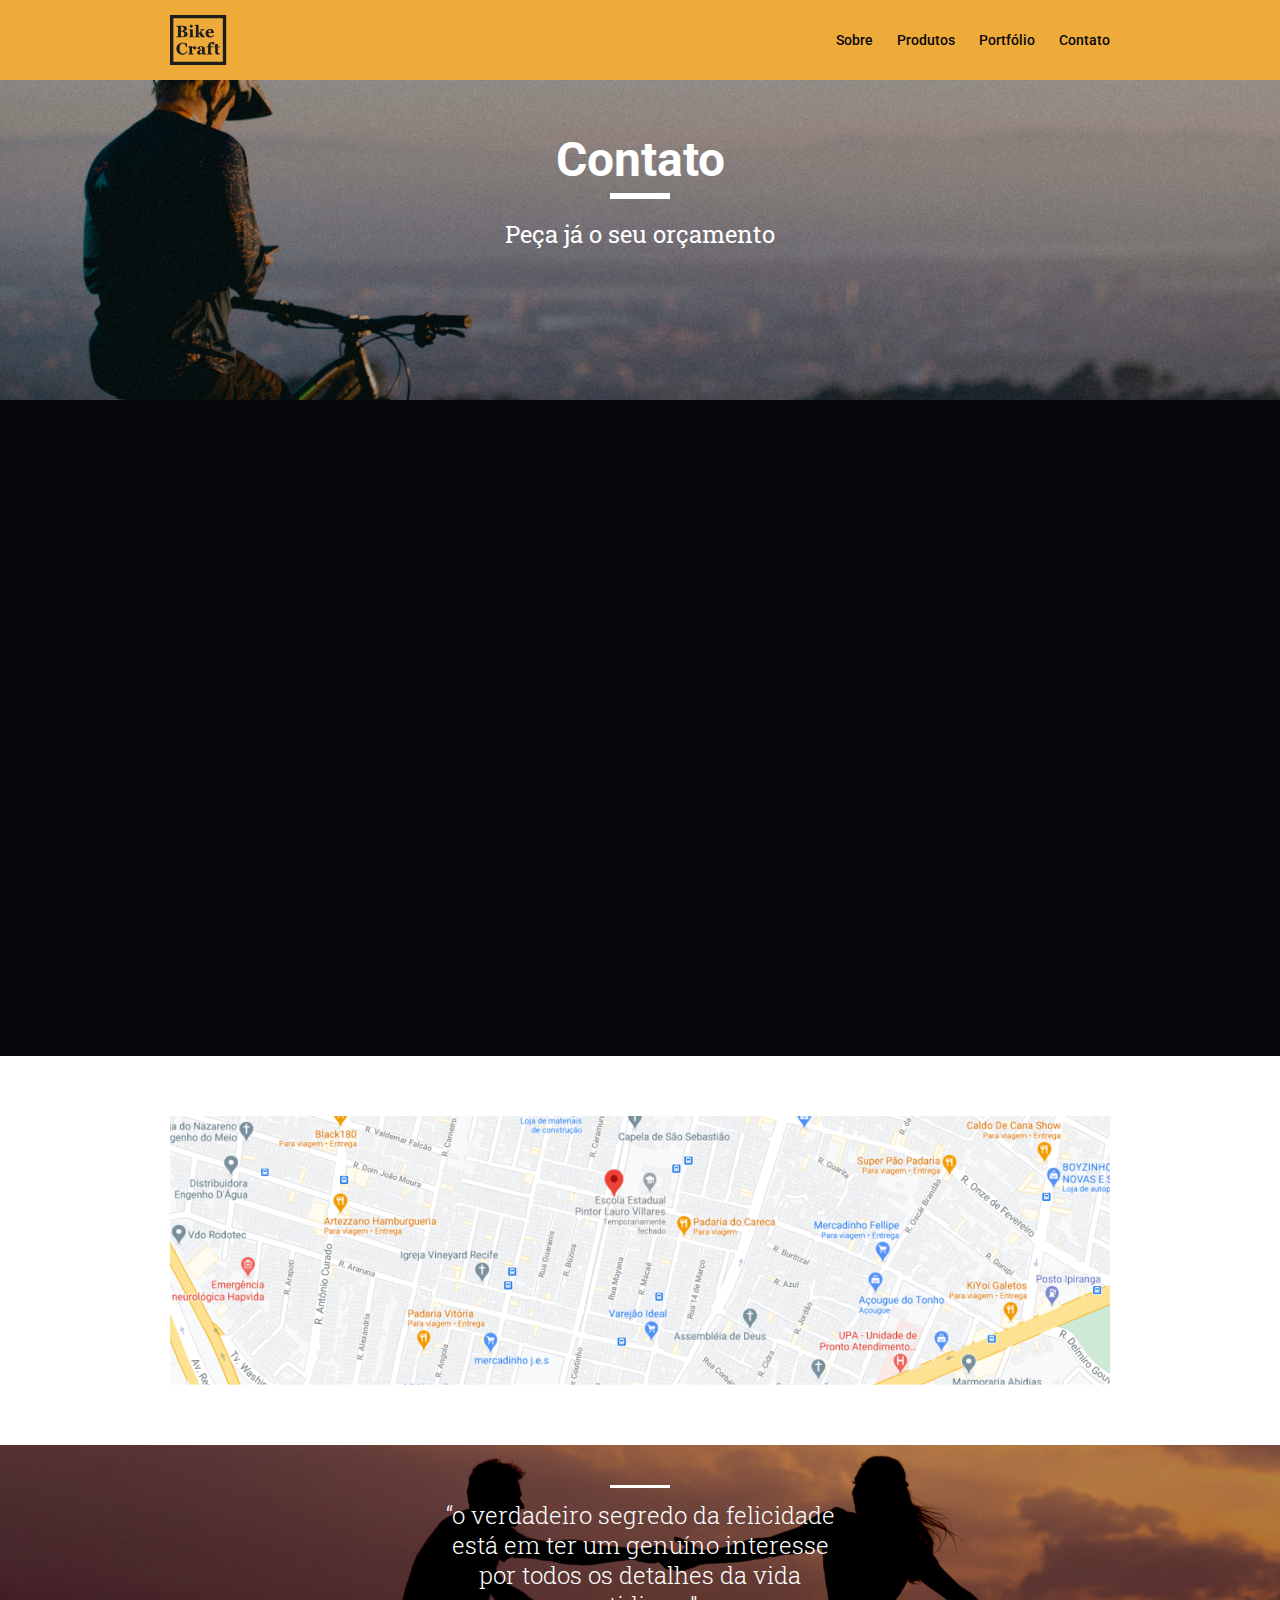
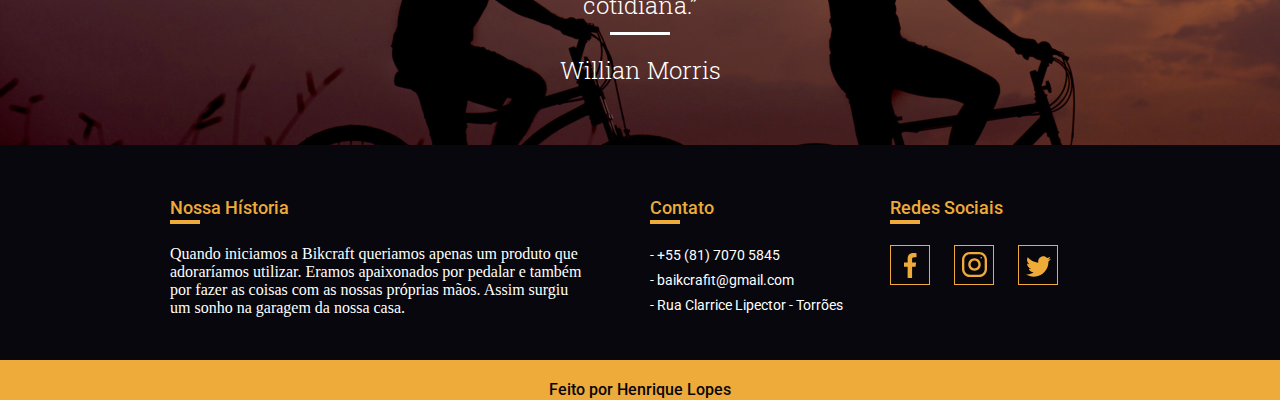
<file: contato.html>
<!DOCTYPE html>
<html lang="en">
<head>
    <meta charset="UTF-8">
    <meta name="viewport" content="width=device-width, initial-scale=1.0">

    <link rel="stylesheet" href="styles/components.css">
    <link rel="stylesheet" href="styles/contatoStyle.css">
    <link rel="stylesheet" href="styles/responsivo.css">

    <link href="https://fonts.googleapis.com/css2?family=Roboto+Slab:wght@300;400;500;700&display=swap" rel="stylesheet">
    <link href="https://fonts.googleapis.com/css2?family=Roboto:wght@400;500&display=swap" rel="stylesheet">
    <title>Document</title>
</head>
<body>
    
    <header class="header">
        <div class="container">
            <a href="home.html" class="grid-4">
                <img src="/img/logo-1.svg" alt="BikeCraft">
            </a>
            <nav class="grid-12">
                <ul>
                    <li><a href="sobre.html"> Sobre </a></li>
                    <li><a href="produto.html"> Produtos</a></li>
                    <li><a href="portfolio.html"> Portfólio </a></li>
                    <li><a href="contato.html"> Contato </a></li>
                </ul>
            </nav class="grid-12">
        </div>
    </header>

    <section class="intro-interna">
        <div class="container">
            <h1 class="title fadeInDown" data-anime="500">Contato</h1>
            <div class="quote fadeInUp" data-anime="600">
                <p class="quote-text-interno">Peça já o seu orçamento</p>
            </div> 
        </div>
    </section>

    <section class="orcamento">
        <div class="container fadeInDown" data-anime="1000">
            <h2 class="sub-title">Orçamento</h2>

            <form action="" class="orcamento-form grid-10">
                <label for="">Nome</label>
                <input type="text" placeholder="Nome Completo">

                <label for="">Email</label>
                <input type="email" name="" id="" placeholder="Seu E-mail">

                <label for="">Telefone</label>
                <input type="number" name="" id="" placeholder="Numero para contato">
                <label>Especificações</label>
                <textarea name="" id="" cols="30" rows="10" placeholder="Digite uma mensagem"></textarea>

                <button type="submit" class="btn btn-form"> Enviar </button>
            </form>

            <div class="orcamento-dados grid-6">
                <h3>Dados</h3>
                <span>Fone: (81) 93215 - 2458</span>
                <span>Email: baikcrafitorcamento@gmail.com</span>
                <h3>Endereço</h3>
                <span>Rua Clarice Lispector - Torrões Nº 15</span>
                <span>Recife - PE - Brasil</span>

                <div class="contato-social">
                    <h3>Redes Sociais</h3>
                    <ul>
                        <li class="contato-media"><a href=""><img src="/img/face.svg" alt=""></a></li>
                        <li class="contato-media"><a href=""><img src="/img/insta.svg" alt=""></a></li>
                        <li class="contato-media"><a href=""><img src="/img/twitter.svg" alt=""></a></li>
                    </ul>
                </div>
            </div>
        </div>
        
    </section>
    <section class="map">
        <div class="container">
            <div class="map-img grid-16">
                <img src="img/map.png" alt="">
            </div>
        </div>
    </section>

    
    <!--Brock Quote-->
    <section class="block">
        <div class="container">
            <div class="quote">
                <p class="quote-text">“o verdadeiro segredo da felicidade está em ter um genuíno interesse por todos os detalhes da vida cotidiana.”</p>
                <p class="cite">Willian Morris</p>
            </div>
        </div>
    </section>
    <!--Brock Quote END-->
    <!--Footer -->
    <footer>
        <div class="footer">
            <div class="container">
                <div class="footer-histoy grid-8">
                    <h3>Nossa Hístoria</h3>
                    <p>Quando iniciamos a Bikcraft queriamos apenas um produto que adoraríamos utilizar. Eramos apaixonados por pedalar e também por fazer as coisas com as nossas próprias mãos. Assim surgiu um sonho na garagem da nossa casa.</p>

                </div>

                <div class="footer-contact grid-4">
                    <h3>Contato</h3>
                    <ul>
                        <li>- +55 (81) 7070 5845</li>
                        <li>- baikcrafit@gmail.com</li>
                        <li>- Rua Clarrice Lipector - Torrões</li>
                    </ul>
                </div>

                <div class="footer-social grid-4">
                    <h3>Redes Sociais</h3>
                    <ul>
                        <li><a href=""><img src="/img/face.svg" alt=""></a></li>
                        <li><a href=""><img src="/img/insta.svg" alt=""></a></li>
                        <li><a href=""><img src="/img/twitter.svg" alt=""></a></li>
                    </ul>
                </div>
            </div>
        </div>

        <div class="copy">
            <div class="container">
                <p class="grid-16">Feito por Henrique Lopes</p>
            </div>
        </div>
    </footer>
    <!--Footer END-->

    <script src="js/simple-slide.js"></script>
    <script src="js/main.js"></script>
</body>
</html>
</file>
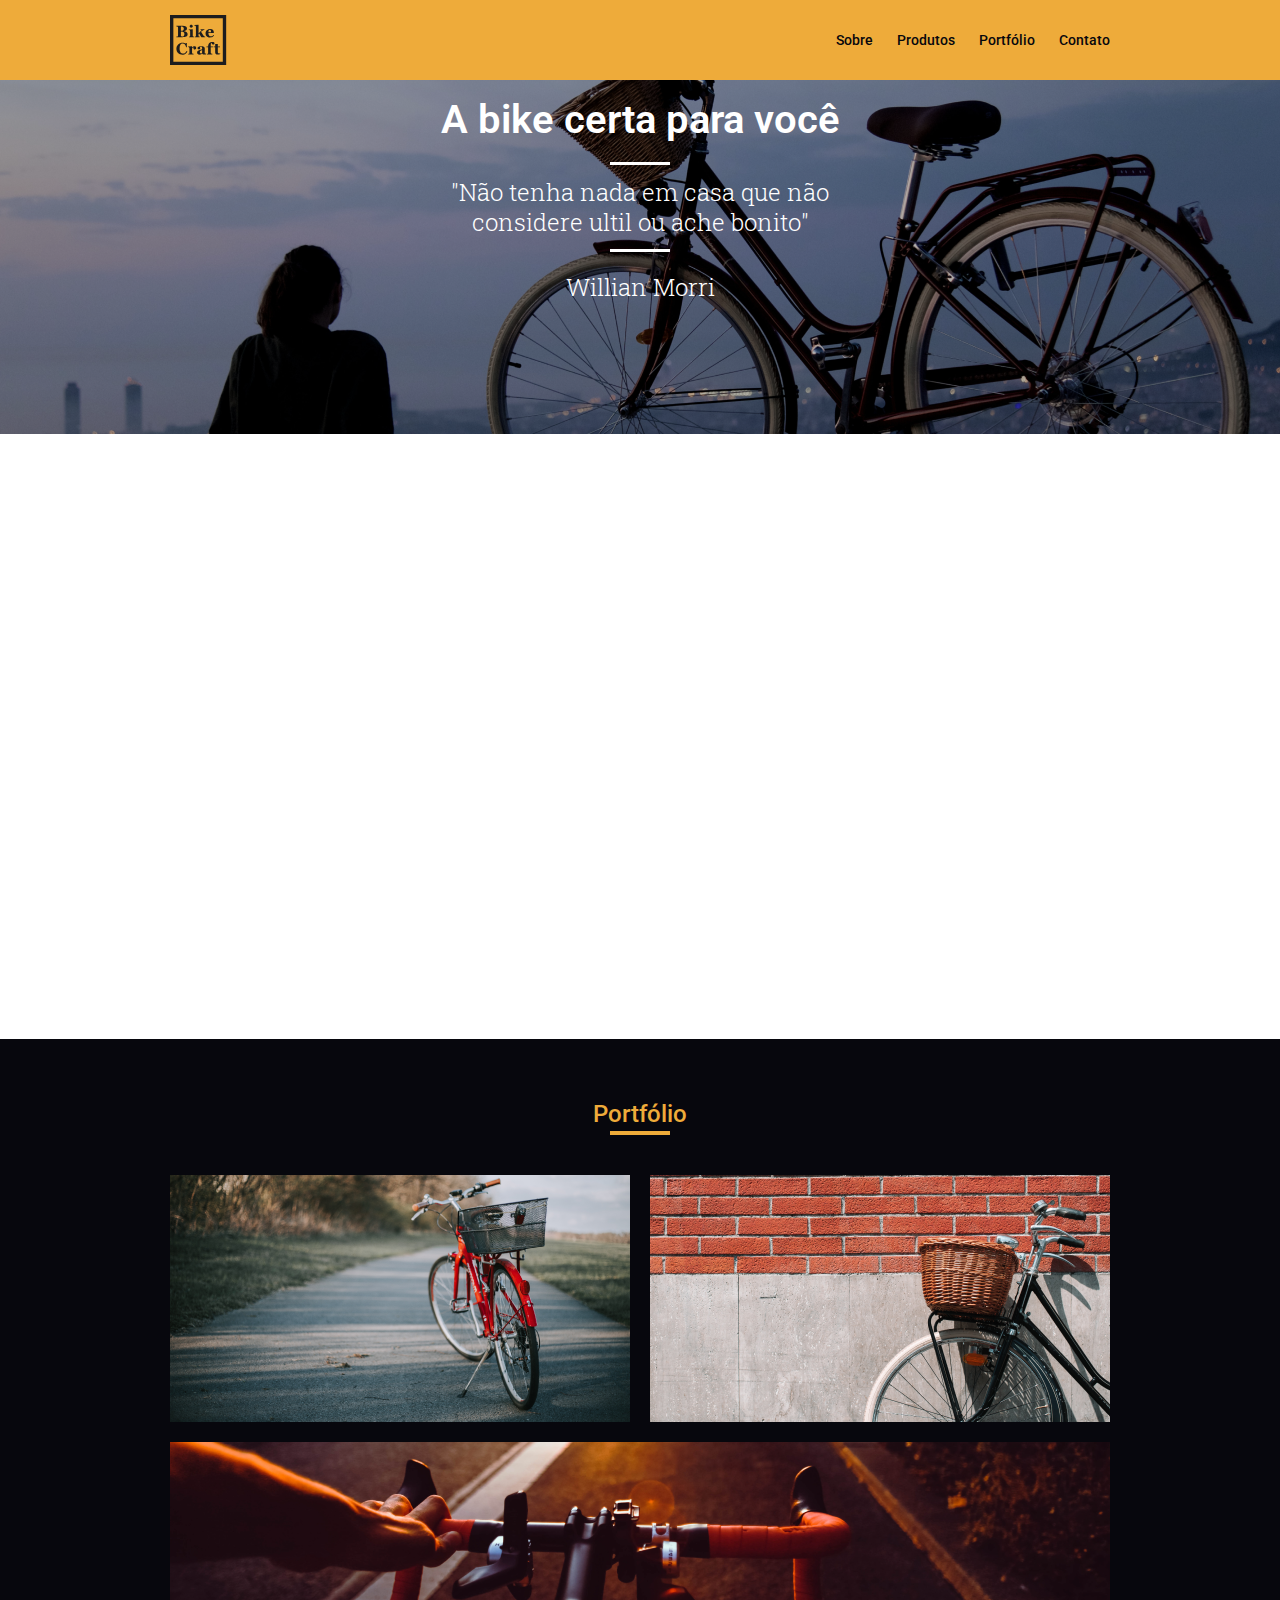
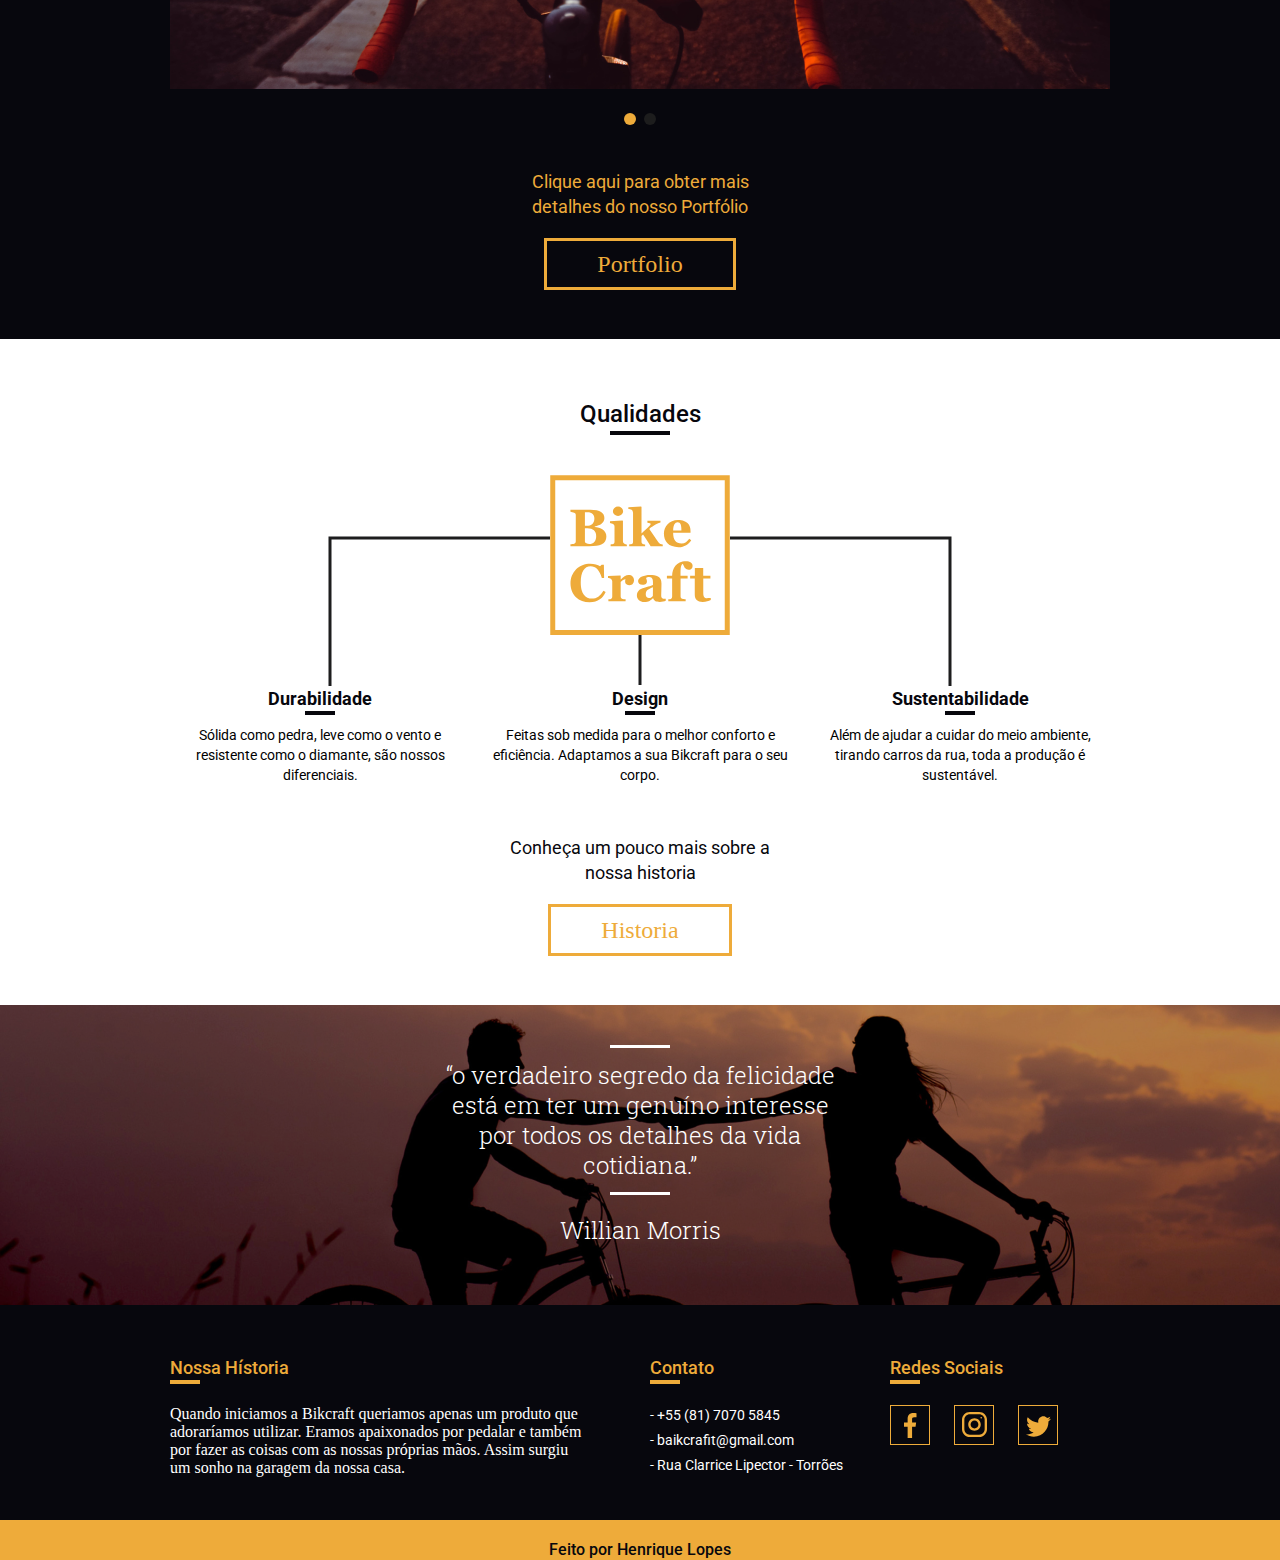
<file: home.html>
<!DOCTYPE html>
<html lang="en">
<head>
    <meta charset="UTF-8">
    <meta name="viewport" content="width=device-width, initial-scale=1.0">
    <title>Document</title>
    <link rel="stylesheet" href="styles/components.css">
    <link rel="stylesheet" href="styles/homeStyle.css">
    <link rel="stylesheet" href="styles/responsivo.css">

    <link href="https://fonts.googleapis.com/css2?family=Roboto+Slab:wght@300&display=swap" rel="stylesheet">
    <link href="https://fonts.googleapis.com/css2?family=Roboto:wght@400;500&display=swap" rel="stylesheet">
</head>
<body>

    <header class="header">
        <div class="container">
            <a href="home.html" class="grid-4">
                <img src="/img/logo-1.svg" alt="BikeCraft">
            </a>
            <nav class="grid-12">
                <ul>
                    <li><a href="sobre.html"> Sobre </a></li>
                    <li><a href="produto.html"> Produtos</a></li>
                    <li><a href="portfolio.html"> Portfólio </a></li>
                    <li><a href="contato.html"> Contato </a></li>
                </ul>
            </nav class="grid-12">
        </div>
    </header>

    <div class="intro">
        <div class="container">
            <h1 class="title-intro fadeInDown" data-anime="500">A bike certa para você</h1>
            <div class="quote">
                <p class="quote-text fadeInUp" data-anime="600">"Não tenha nada em casa que não considere ultil ou ache bonito"</p>
                <p class="cite fadeInUp" data-anime="600">Willian Morri</p>
                <a href="contato.html" data-anime="900" class="btn"> Orçamento </a>
            </div>
        </div>
    </div>

    <!--Produtos -->
    <section class="products container fadeInDown" data-anime="1000">
        <h2 class="sub-title">Produtos</h2>
        <ul class="product-list">
            <li class="grid-1-3">
                <div class="products-icon">
                    <img src="img/bike-01.svg" alt="">
                </div>
                <h3>Passeio</h3>
                <p>Muito melhor do que passear pela orla a vidros fechados. </p>
            </li>
            <li class="grid-1-3">
                <div class="products-icon">
                    <img src="img/bike-02.svg" alt="">
                </div>
                <h3>Esportes</h3>
                <p>Mais rápida do que Forrest Gump, ninguém vai pegar você. </p>
            </li>
            <li class="grid-1-3">
                <div class="products-icon">
                    <img src="img/bike-03.svg" alt="">
                </div>
                <h3>Retrô</h3>
                <p>O passado volta para lembrarmos o que devemos fazer no futuro.</p>
            </li>
        </ul>

        <div class="call-to-action">
            <p>
                Clique aqui para obter mais detalhes dos produtos 
            </p>
            <a href="produto.html" class="btn"> Produtos</a>
        </div>
    </section>
    <!--Produtos END -->



    <!--Portfólio -->
    <section class="portfolio">
        <div class="container">
            <h2 class="sub-title">Portfólio</h2>
            <div class="container" data-slide="portfolio">
                <ul>
                    <li class="grid-8">
                        <img src="img/portfolio-home-01.png" alt="">
                    </li>
                    <li class="grid-8">
                        <img src="img/portfolio-home-02.png" alt="">
                    </li>
                    <li class="grid-16">
                        <img src="img/portfolio-home-03.png" alt="">
                    </li>
                </ul>
                <ul>
                    <li class="grid-8">
                        <img src="img/portfolio-home-02.png" alt="">
                    </li>
                    <li class="grid-8">
                        <img src="img/portfolio-home-01.png" alt="">
                    </li>
                    <li class="grid-16">
                        <img src="img/portfolio-home-03.png" alt="">
                    </li>
                </ul>
            </div>
        </div>
        <div class="call-to-action">
            <p>
                Clique aqui para obter mais detalhes do nosso Portfólio
            </p>
            <a href="portfolio.html" class="btn primary"> Portfolio</a>
        </div>
    </section>
    <!-- Portfólio END-->
    <!-- Qualidades -->
    <section class="quality container">
        <h2 class="sub-title">Qualidades</h2>
        <img src="/img/logo-02.svg" alt="">
        <ul class="quality-list">
            <li class="grid-1-3">
                <h3>Durabilidade</h3>
                <p>Sólida como pedra, leve como o vento e resistente como o diamante, são nossos diferenciais.</p>
            </li>
            <li class="grid-1-3">
                <h3>Design</h3>
                <p>Feitas sob medida para o melhor conforto e eficiência. Adaptamos a sua Bikcraft para o seu corpo.</p>
            </li>
            <li class="grid-1-3">
                <h3>Sustentabilidade</h3>
                <p>Além de ajudar a cuidar do meio ambiente, tirando carros da rua, toda a produção é sustentável.</p>
            </li>
        </ul>

        <div class="call-to-action">
            <p>
                Conheça um pouco mais sobre a nossa historia
            </p>
            <a href="sobre.html" class="btn secondary"> Historia</a>
        </div>
    </section>
    <!--Qualidades END -->
    <!--Brock Quote-->
    <section class="block">
        <div class="container">
            <div class="quote">
                <p class="quote-text">“o verdadeiro segredo da felicidade está em ter um genuíno interesse por todos os detalhes da vida cotidiana.”</p>
                <p class="cite">Willian Morris</p>
            </div>
        </div>
    </section>
    <!--Brock Quote END-->
    <!--Footer -->
    <footer>
        <div class="footer">
            <div class="container">
                <div class="footer-histoy grid-8">
                    <h3>Nossa Hístoria</h3>
                    <p>Quando iniciamos a Bikcraft queriamos apenas um produto que adoraríamos utilizar. Eramos apaixonados por pedalar e também por fazer as coisas com as nossas próprias mãos. Assim surgiu um sonho na garagem da nossa casa.</p>

                </div>

                <div class="footer-contact grid-4">
                    <h3>Contato</h3>
                    <ul>
                        <li>- +55 (81) 7070 5845</li>
                        <li>- baikcrafit@gmail.com</li>
                        <li>- Rua Clarrice Lipector - Torrões</li>
                    </ul>
                </div>

                <div class="footer-social grid-4">
                    <h3>Redes Sociais</h3>
                    <ul>
                        <li><a href=""><img src="/img/face.svg" alt=""></a></li>
                        <li><a href=""><img src="/img/insta.svg" alt=""></a></li>
                        <li><a href=""><img src="/img/twitter.svg" alt=""></a></li>
                    </ul>
                </div>
            </div>
        </div>

        <div class="copy">
            <div class="container">
                <p class="grid-16">Feito por Henrique Lopes</p>
            </div>
        </div>
    </footer>
    <!--Footer END-->
    <script src="js/simple-slide.js"></script>
    <script src="js/main.js"></script>
</body>
</html>
</file>
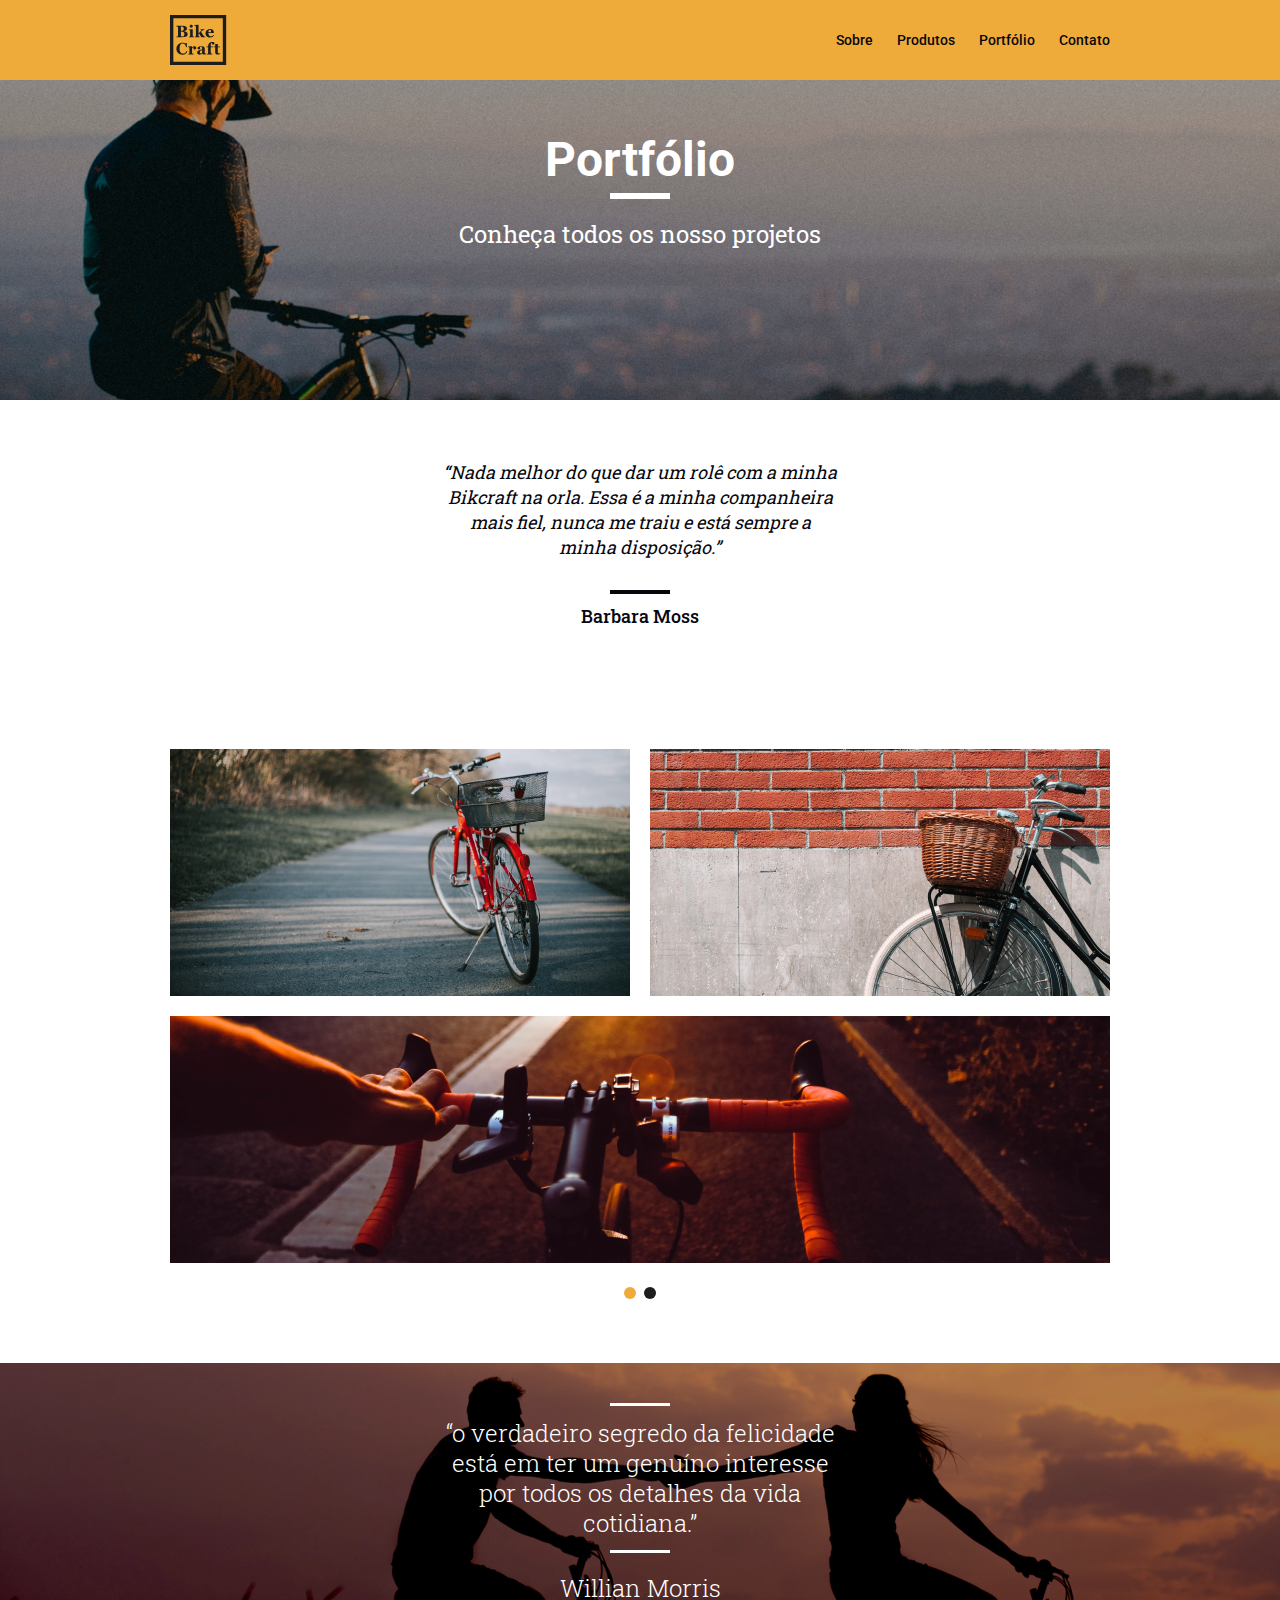
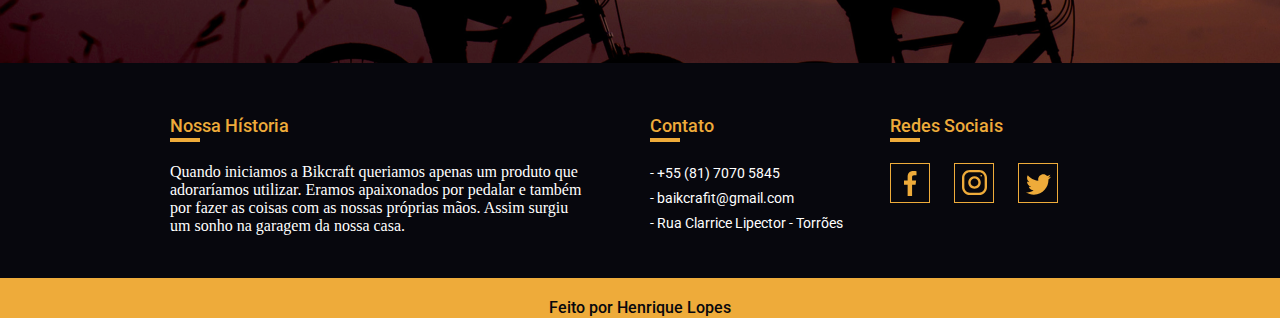
<file: portfolio.html>
<!DOCTYPE html>
<html lang="en">
<head>
    <meta charset="UTF-8">
    <meta name="viewport" content="width=device-width, initial-scale=1.0">

    <link rel="stylesheet" href="styles/components.css">
    <link rel="stylesheet" href="styles/portfolioStyle.css">
    <link rel="stylesheet" href="styles/responsivo.css">

    <link href="https://fonts.googleapis.com/css2?family=Roboto+Slab:wght@300;400;500;700&display=swap" rel="stylesheet">
    <link href="https://fonts.googleapis.com/css2?family=Roboto:wght@400;500&display=swap" rel="stylesheet">
    <title>Document</title>
</head>
<body>
    
    <header class="header">
        <div class="container">
            <a href="home.html" class="grid-4">
                <img src="/img/logo-1.svg" alt="BikeCraft">
            </a>
            <nav class="grid-12">
                <ul>
                    <li><a href="sobre.html"> Sobre </a></li>
                    <li><a href="produto.html"> Produtos</a></li>
                    <li><a href="portfolio.html"> Portfólio </a></li>
                    <li><a href="contato.html"> Contato </a></li>
                </ul>
            </nav class="grid-12">
        </div>
    </header>

  

    <section class="intro-interna">
        <div class="container">
            <h1 class="title fadeInDown" data-anime="500">Portfólio</h1>
            <div class="quote ">
                <p class="quote-text-interno fadeInUp" data-anime="600">Conheça todos os nosso projetos</p>
            </div> 
        </div>
    </section>
    
    <section class="comentarios">
        <div class="container" data-slide="coments">
            <div class="quote-clientes">
                <p class="avaliacao">“Nada melhor do que dar um rolê com a minha Bikcraft na orla. 
                    Essa é a minha companheira mais fiel, nunca me traiu e está sempre a minha disposição.”
                </p>
                <p class="cliente">Barbara Moss</p>
            </div>
            <div class="quote-clientes">
                <p class="avaliacao">“Aqueles que ainda não possuem uma Bikcraft, não sabem o que estão perdendo. A precisão é absurda e a velocidade transcendental. Nunca vida nada igual.”
                </p>
                <p class="cliente">Lavinia Dantas</p>
            </div>
            <div class="quote-clientes">
                <p class="avaliacao">“Pedalar sempre foi a minha paixão, o que o pessoal da Bikcraft fez foi intensificar o meu amor por esta atividade. Recomendo à todos que amo.”
                </p>
                <p class="cliente">Henrique Lopes</p>
            </div>
        </div>
    </section>

      <!--Portfólio -->
    <section class="portfolio">
        <div class="container" data-slide="portfolio">
            <ul>
                <li class="grid-8">
                    <img src="img/portfolio-home-01.png" alt="">
                </li>
                <li class="grid-8">
                    <img src="img/portfolio-home-02.png" alt="">
                </li>
                <li class="grid-16">
                    <img src="img/portfolio-home-03.png" alt="">
                </li>
            </ul>
            <ul>
                <li class="grid-8">
                    <img src="img/portfolio-home-02.png" alt="">
                </li>
                <li class="grid-8">
                    <img src="img/portfolio-home-01.png" alt="">
                </li>
                <li class="grid-16">
                    <img src="img/portfolio-home-03.png" alt="">
                </li>
            </ul>
        </div>
       
    </section>
    <!-- Portfólio END-->

    <!--Brock Quote-->
    <section class="block">
        <div class="container">
            <div class="quote">
                <p class="quote-text">“o verdadeiro segredo da felicidade está em ter um genuíno interesse por todos os detalhes da vida cotidiana.”</p>
                <p class="cite">Willian Morris</p>
            </div>
        </div>
    </section>
    <!--Brock Quote END-->
    <!--Footer -->
    <footer>
        <div class="footer">
            <div class="container">
                <div class="footer-histoy grid-8">
                    <h3>Nossa Hístoria</h3>
                    <p>Quando iniciamos a Bikcraft queriamos apenas um produto que adoraríamos utilizar. Eramos apaixonados por pedalar e também por fazer as coisas com as nossas próprias mãos. Assim surgiu um sonho na garagem da nossa casa.</p>

                </div>

                <div class="footer-contact grid-4">
                    <h3>Contato</h3>
                    <ul>
                        <li>- +55 (81) 7070 5845</li>
                        <li>- baikcrafit@gmail.com</li>
                        <li>- Rua Clarrice Lipector - Torrões</li>
                    </ul>
                </div>

                <div class="footer-social grid-4">
                    <h3>Redes Sociais</h3>
                    <ul>
                        <li><a href=""><img src="/img/face.svg" alt=""></a></li>
                        <li><a href=""><img src="/img/insta.svg" alt=""></a></li>
                        <li><a href=""><img src="/img/twitter.svg" alt=""></a></li>
                    </ul>
                </div>
            </div>
        </div>

        <div class="copy">
            <div class="container">
                <p class="grid-16">Feito por Henrique Lopes</p>
            </div>
        </div>
    </footer>
    <!--Footer END-->
        <script src="js/simple-slide.js"></script>
        <script src="js/main.js"></script>


</body>
</html>
</file>
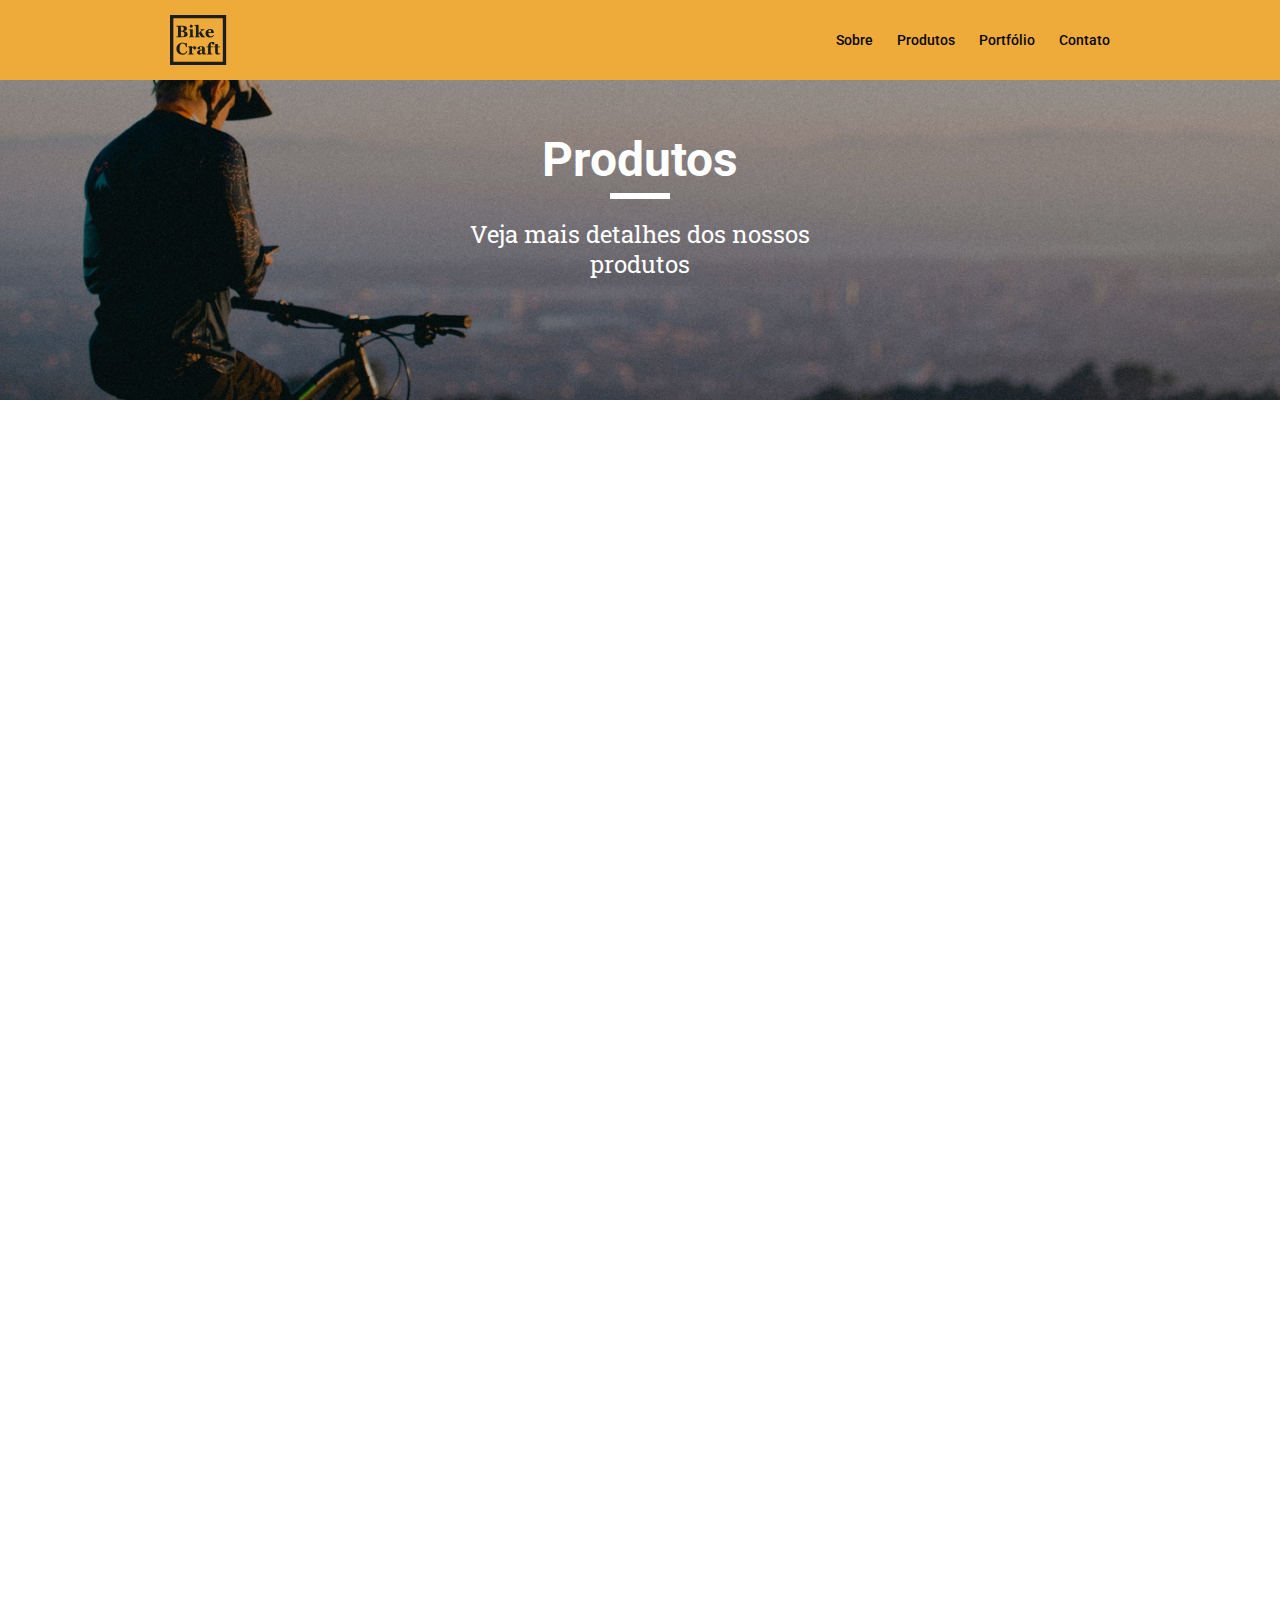
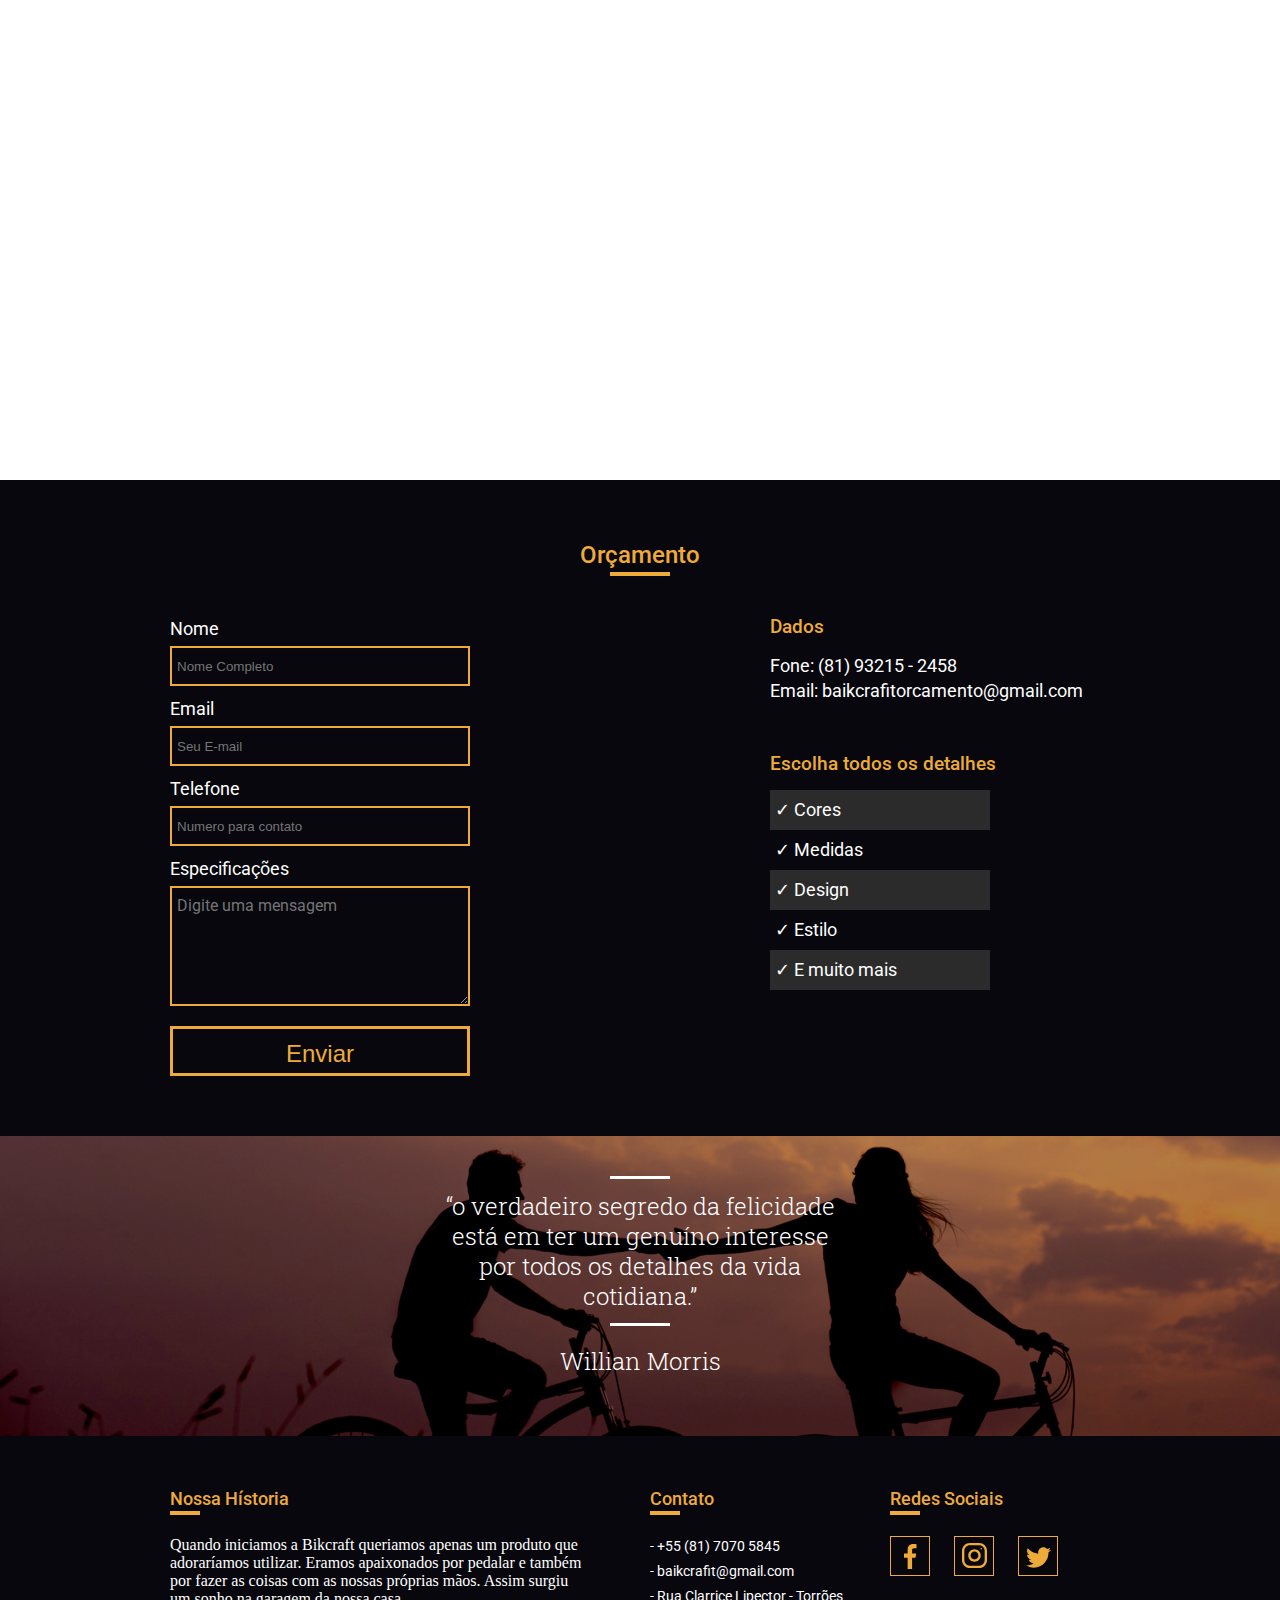
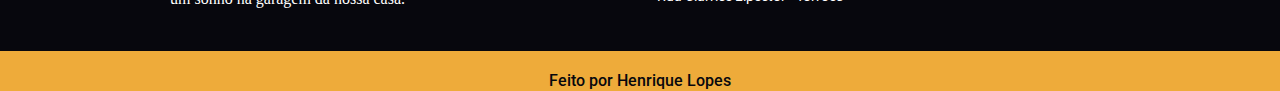
<file: produto.html>
<!DOCTYPE html>
<html lang="en">
<head>
    <meta charset="UTF-8">
    <meta name="viewport" content="width=device-width, initial-scale=1.0">

    <link rel="stylesheet" href="styles/components.css">
    <link rel="stylesheet" href="styles/produtoStyle.css">
    <link rel="stylesheet" href="styles/responsivo.css">

    <link href="https://fonts.googleapis.com/css2?family=Roboto+Slab:wght@300;400;500;700&display=swap" rel="stylesheet">
    <link href="https://fonts.googleapis.com/css2?family=Roboto:wght@400;500&display=swap" rel="stylesheet">
    <title>Document</title>
</head>
<body>
    
    <header class="header">
        <div class="container">
            <a href="home.html" class="grid-4">
                <img src="/img/logo-1.svg" alt="BikeCraft">
            </a>
            <nav class="grid-12">
                <ul>
                    <li><a href="sobre.html"> Sobre </a></li>
                    <li><a href="produto.html"> Produtos</a></li>
                    <li><a href="portfolio.html"> Portfólio </a></li>
                    <li><a href="contato.html"> Contato </a></li>
                </ul>
            </nav class="grid-12">
        </div>
    </header>

    <section class="intro-interna">
        <div class="container">
            <h1 class="title fadeInDown" data-anime="500">Produtos</h1>
            <div class="quote fadeInUp" data-anime="600">
                <p class="quote-text-interno">Veja mais detalhes dos nossos produtos</p>
            </div> 
        </div>
    </section>

    <section class="container produto-interno fadeInDown" data-anime="1000">
        <div class="block-info"></div>
            <div class="grid-11">
                <img src="img/produtos/passeio-01.png" alt="">
                <h2>Passeio</h2>
            </div>
            <div class="grid-5 produto-icon">
                    <img src="img/bike-01.svg" alt="">
            </div>        
            <div class="grid-8">
                <img src="img/produtos/passeio-02.png" alt="">
            </div>
            <div class="grid-8 produto-info">
                <p>
                    Muito melhor do que passear pela orla a vidros fechados. A Bikcraft Passeio é uma bicicleta que une 
                    conforto e praticidade para o seu dia a dia. Você nunca mais vai querer saber de outra.
                </p>
                <ul>
                    <li>Conforto</li>
                    <li>Praticidade</li>
                    <li>Design</li>
                    <li>Versatilidade</li>
                </ul>
            </div>  
        </div>
        
        <div class="block-info">

            <div class="grid-11">
                <img src="img/produtos/esporte-01.png" alt="">
                <h2>Esporte</h2>
            </div>
            <div class="grid-5 produto-icon">
                    <img src="img/bike-02.svg" alt="">
            </div>        
            <div class="grid-8">
                <img src="img/produtos/esporte-02.png" alt="">
            </div>
            <div class="grid-8 produto-info">
                <p>
                    Mais rápida do que Forrest Gump, ninguém vai pegar você. 
                    A Bikcraft Esporte é uma bicicleta desenhada para a máxima performance. 
                    O seu desempenho supera qualquer uma da categoria.
                </p>
                <ul>
                    <li>Precisão</li>
                    <li>Velocidade</li>
                    <li>Design</li>
                    <li>Versatilidade</li>
                </ul>
            </div>   
        </div>

        <div class="block-info">
            <div class="grid-11">
                <img src="img/produtos/retro-01.png" alt="">
                <h2>Retrô</h2>
            </div>
            <div class="grid-5 produto-icon">
                    <img src="img/bike-03.svg" alt="">
            </div>        
            <div class="grid-8">
                <img src="img/produtos/retro-02.png" alt="">
            </div>
            <div class="grid-8 produto-info">
                <p>
                    O passado volta para lembrarmos o que devemos fazer no futuro. 
                    A Bikcraft Retrô é uma bicicleta estiloza,
                    feita para você que gosta do clássico, mas que não abre
                    mão do conforto.
                </p>
                <ul>
                    <li>Conforto</li>
                    <li>Praticidade</li>
                    <li>Design</li>
                    <li>Versatilidade</li>
                </ul>
            </div> 
        </div>  
    </section>

    <section class="orcamento">
        <div class="container">
            <h2 class="sub-title">Orçamento</h2>

            <form action="" class="orcamento-form grid-10">
                <label for="">Nome</label>
                <input type="text" placeholder="Nome Completo">

                <label for="">Email</label>
                <input type="email" name="" id="" placeholder="Seu E-mail">

                <label for="">Telefone</label>
                <input type="number" name="" id="" placeholder="Numero para contato">
                <label>Especificações</label>
                <textarea name="" id="" cols="30" rows="10" placeholder="Digite uma mensagem"></textarea>

                <button type="submit" class="btn btn-form"> Enviar </button>
            </form>

            <div class="orcamento-dados grid-6">
                <h3>Dados</h3>
                <span>Fone: (81) 93215 - 2458</span>
                <span>Email: baikcrafitorcamento@gmail.com</span>

                <h3>Escolha todos os detalhes</h3>
                <ul>
                    <li>✓ Cores</li>
                    <li>✓ Medidas</li>
                    <li>✓ Design</li>
                    <li>✓ Estilo</li>
                    <li>✓ E muito mais</li>
                </ul>
            </div>
        </div>
    </section>

    
    <!--Brock Quote-->
    <section class="block">
        <div class="container">
            <div class="quote">
                <p class="quote-text">“o verdadeiro segredo da felicidade está em ter um genuíno interesse por todos os detalhes da vida cotidiana.”</p>
                <p class="cite">Willian Morris</p>
            </div>
        </div>
    </section>
    <!--Brock Quote END-->
    <!--Footer -->
    <footer>
        <div class="footer">
            <div class="container">
                <div class="footer-histoy grid-8">
                    <h3>Nossa Hístoria</h3>
                    <p>Quando iniciamos a Bikcraft queriamos apenas um produto que adoraríamos utilizar. Eramos apaixonados por pedalar e também por fazer as coisas com as nossas próprias mãos. Assim surgiu um sonho na garagem da nossa casa.</p>

                </div>

                <div class="footer-contact grid-4">
                    <h3>Contato</h3>
                    <ul>
                        <li>- +55 (81) 7070 5845</li>
                        <li>- baikcrafit@gmail.com</li>
                        <li>- Rua Clarrice Lipector - Torrões</li>
                    </ul>
                </div>

                <div class="footer-social grid-4">
                    <h3>Redes Sociais</h3>
                    <ul>
                        <li><a href=""><img src="/img/face.svg" alt=""></a></li>
                        <li><a href=""><img src="/img/insta.svg" alt=""></a></li>
                        <li><a href=""><img src="/img/twitter.svg" alt=""></a></li>
                    </ul>
                </div>
            </div>
        </div>

        <div class="copy">
            <div class="container">
                <p class="grid-16">Feito por Henrique Lopes</p>
            </div>
        </div>
    </footer>
    <!--Footer END-->
    <script src="js/simple-slide.js"></script>
    <script src="js/main.js"></script>
</body>
</html>
</file>
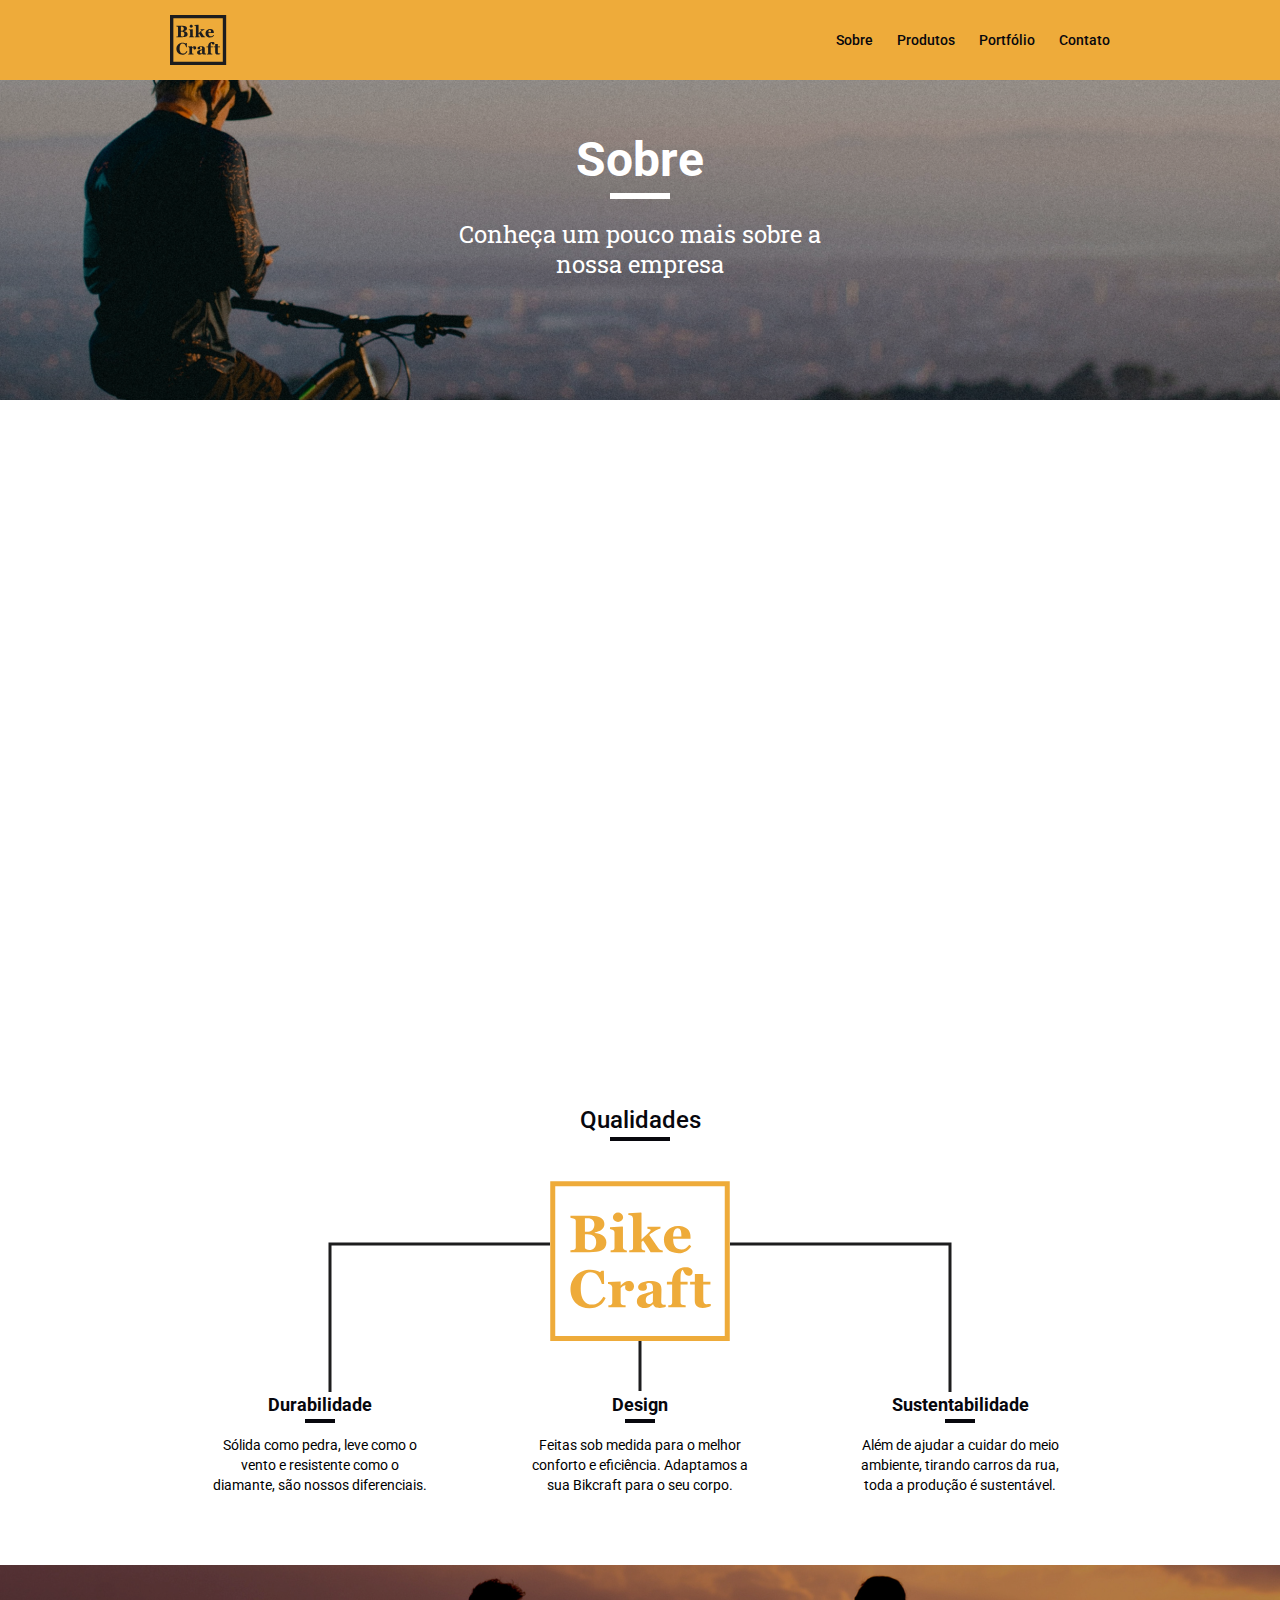
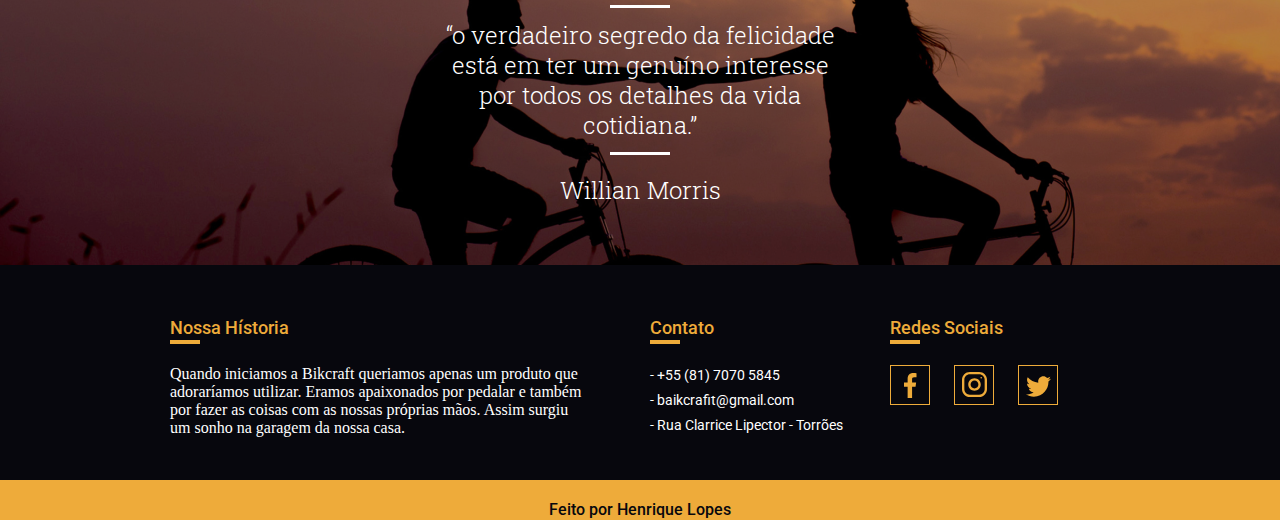
<file: sobre.html>
<!DOCTYPE html>
<html lang="en">
<head>
    <meta charset="UTF-8">
    <meta name="viewport" content="width=device-width, initial-scale=1.0">

    <link rel="stylesheet" href="styles/components.css">
    <link rel="stylesheet" href="styles/sobreStyle.css">
    <link rel="stylesheet" href="styles/responsivo.css">

    <link href="https://fonts.googleapis.com/css2?family=Roboto+Slab:wght@300;400;500;700&display=swap" rel="stylesheet">
    <link href="https://fonts.googleapis.com/css2?family=Roboto:wght@400;500&display=swap" rel="stylesheet">
    <title>Document</title>
</head>
<body>
    
    <header class="header">
        <div class="container">
            <a href="home.html" class="grid-4">
                <img src="/img/logo-1.svg" alt="BikeCraft">
            </a>
            <nav class="grid-12">
                <ul>
                    <li><a href="sobre.html"> Sobre </a></li>
                    <li><a href="produto.html"> Produtos</a></li>
                    <li><a href="portfolio.html"> Portfólio </a></li>
                    <li><a href="contato.html"> Contato </a></li>
                </ul>
            </nav class="grid-12">
        </div>
    </header>

    <section class="intro-interna">
        <div class="container">
            <h1 class="title fadeInDown" data-anime="500">Sobre</h1>
            <div class="quote fadeInUp" data-anime="600">
                <p class="quote-text-interno">Conheça um pouco mais sobre a nossa empresa</p>
            </div> 
        </div>
    </section>
    <!--SOBRE - HISTORIA E VALORES-->
    <section class="sobre_content container fadeInDown" data-anime="1000">
        <div class="grid-9">
            <h2>História</h2>
            <p>
                Quando iniciamos a Bikcraft queriamos apenas um produto que adoraríamos utilizar. Eramos apaixonados por pedalar e também por fazer as coisas com as nossas próprias mãos. Assim surgiu um sonho na garagem da nossa casa.
            </p>
            <p>
                Conheça os nossos produtos, pergunte para os nossos clientes e descubra a maravilha de ter uma Bikcraft na sua casa.
            </p>
        </div>
        <div class="grid-7 img">
            <h2>Valores</h2>
            <ul>
                <li>✓ Qualidade no processo</li>
                <li>✓ Foco no cliente sem perder a qualidade</li>
                <li>✓ Diversão, preservando a qualidade</li>
                <li>✓ Natureza com sustentabilidade</li>
           </ul>
        </div>
        <div class="grid-16">
            <img src="img/sobre.jpg" alt="">
        </div>

    </section>
    <!--SOBRE - HISTORIA E VALORES END-->


    <!-- Qualidades -->
    <section class="quality container">
        <h2 class="sub-title">Qualidades</h2>
        <img src="/img/logo-02.svg" alt="">
        <ul class="quality-list">
            <li class="grid-1-3">
                <h3>Durabilidade</h3>
                <p>Sólida como pedra, leve como o vento e resistente como o diamante, são nossos diferenciais.</p>
            </li>
            <li class="grid-1-3">
                <h3>Design</h3>
                <p>Feitas sob medida para o melhor conforto e eficiência. Adaptamos a sua Bikcraft para o seu corpo.</p>
            </li>
            <li class="grid-1-3">
                <h3>Sustentabilidade</h3>
                <p>Além de ajudar a cuidar do meio ambiente, tirando carros da rua, toda a produção é sustentável.</p>
            </li>
        </ul>
    </section>
    <!--Qualidades END -->
    <!--Brock Quote-->
    <section class="block">
        <div class="container">
            <div class="quote">
                <p class="quote-text">“o verdadeiro segredo da felicidade está em ter um genuíno interesse por todos os detalhes da vida cotidiana.”</p>
                <p class="cite">Willian Morris</p>
            </div>
        </div>
    </section>
    <!--Brock Quote END-->
    <!--Footer -->
    <footer>
        <div class="footer">
            <div class="container">
                <div class="footer-histoy grid-8">
                    <h3>Nossa Hístoria</h3>
                    <p>Quando iniciamos a Bikcraft queriamos apenas um produto que adoraríamos utilizar. Eramos apaixonados por pedalar e também por fazer as coisas com as nossas próprias mãos. Assim surgiu um sonho na garagem da nossa casa.</p>

                </div>

                <div class="footer-contact grid-4">
                    <h3>Contato</h3>
                    <ul>
                        <li>- +55 (81) 7070 5845</li>
                        <li>- baikcrafit@gmail.com</li>
                        <li>- Rua Clarrice Lipector - Torrões</li>
                    </ul>
                </div>

                <div class="footer-social grid-4">
                    <h3>Redes Sociais</h3>
                    <ul>
                        <li><a href=""><img src="/img/face.svg" alt=""></a></li>
                        <li><a href=""><img src="/img/insta.svg" alt=""></a></li>
                        <li><a href=""><img src="/img/twitter.svg" alt=""></a></li>
                    </ul>
                </div>
            </div>
        </div>

        <div class="copy">
            <div class="container">
                <p class="grid-16">Feito por Henrique Lopes</p>
            </div>
        </div>
    </footer>
    <!--Footer END-->
    <script src="js/simple-slide.js"></script>
    <script src="js/main.js"></script>
</body>
</html>
</file>
<file: styles/components.css>
:root{
    --primary-color:#07070D;
    --second-color:#EEAB3A;
    --text-color:#fff;
}
html, body, div, span, iframe, h1, h2, h3, h4, h5, h6, p, blockquote, a, em, img, dl, dt, dd, ol, ul, li, fieldset, form, label, legend, article, footer, header, nav, section, main {
	margin: 0;
	padding: 0;
	border: 0;
	vertical-align: baseline;
}
html{
    scroll-behavior: smooth;
}

*, *:before, *:after {
	-webkit-box-sizing: border-box; 
	-moz-box-sizing: border-box; 
	box-sizing: border-box;
}
a {
	text-decoration: none;
}
img{
    display: block;
    max-width: 100%;
}
ol, ul {
	list-style: none;
}

/* HEADER */
.header{
    position: fixed;
    height: 80px;
    width: 100%;
    background: var(--second-color);
    padding-bottom: 15px;
    padding-top: 15px;
    z-index: 999;
}
nav{
    text-align: right;
}
nav ul li {
    display: inline-block;
    margin-left: 20px;
    margin-top: 15px;
}
nav ul li a{
    font-family: 'Roboto', sans-serif;
    color: var(--primary-color);
    font-weight: 500;
    font-size: 14px;
    line-height: 20px;
    padding: 10px 0;

}
/* HEADER END */

.call-to-action{
    clear: both;
    text-align: center;
    padding-top: 40px;
}
.call-to-action p{
    max-width: 278px;
    font-weight: 400;
    font-size: 18px;
    line-height: 25px;
    text-align: center;
    color: var(--primary-color);
    margin: 0 auto;
    margin-bottom: 30px;
    font-family: 'Roboto', sans-serif;

}
.sub-title{
    font-family: 'Roboto', sans-serif;
    font-weight: 500;
    font-size: 24px;
    line-height: 30px;
    text-align: center;
    color: var(--primary-color);
    margin-bottom: 40px;
}
.sub-title::after{
    content:"";
    display: block;
    width: 60px;
    height: 4px;
    background: var(--primary-color);
    margin: 2px auto;

}


.btn{
    position: relative;
    width: 268px;
    height: 50px;
    border: 3px solid var(--second-color);
    box-sizing: border-box;
    font-size: 24px;
    line-height: 30px;
    font-weight: 500;
    color: var(--second-color);
    padding: 10px 50px;
    overflow: hidden;
    transition: all 1s ease-in-out;
    z-index: 2;
}
.container {
    width: 960px;
    margin: 0 auto;
    padding: 0px;
    position: relative;
}

.container:after, .container:before {
    content: " ";
    display: table;
}

.container:after {
    clear: both;
}

.grid-1, .grid-2, .grid-3, .grid-4, .grid-5, .grid-6, .grid-7, .grid-8, .grid-9, .grid-10, .grid-11, .grid-12, .grid-13, .grid-14, .grid-15, .grid-16, .grid-1-3 {
    float: left;
    margin-left: 10px;
    margin-right: 10px;
}

.grid-1 	{width: 40px;}
.grid-2 	{width: 100px;}
.grid-3 	{width: 160px;}
.grid-4 	{width: 220px;}
.grid-5 	{width: 280px;}
.grid-6 	{width: 340px;}
.grid-7 	{width: 400px;}
.grid-8 	{width: 460px;}
.grid-9 	{width: 520px;}
.grid-10 	{width: 580px;}
.grid-11 	{width: 640px;}
.grid-12 	{width: 700px;}
.grid-13 	{width: 760px;}
.grid-14 	{width: 820px;}
.grid-15 	{width: 880px;}
.grid-16 	{width: 940px;}
.grid-1-3	{width: 300px;}


/* BROCK QUOTE */
.container .quote {
    width: 400px;
    font-weight: 300;
    font-size: 24px;
    line-height: 30px;
    color: var(--text-color);
    margin: 0 auto;
    font-family: 'Roboto Slab', serif;
    margin-top: 10px;
    margin-bottom: 30px; 
}
.container .quote-text::before{
    content:"";
    display: block;
    width: 60px;
    height: 3px;
    background:var(--text-color);
    margin:  12px auto;
}
.container .quote-text::after{
    content:"";
    display: block;
    width: 60px;
    height: 3px;
    background: var(--text-color);
    margin: 12px auto;
}
.container .quote .cite{
    font-size: 24px;
    line-height: 30px;
    text-align: center;
    color:var(--text-color);
    font-family: 'Roboto Slab', serif;
    font-style: normal;
    margin-top:20px;
    margin-bottom: 40px;
}
.block{
    background:url("/img/rodape.png");
    text-align: center;
    height: 300px;
    width: 100%;
}

.block .quote .quote-text{
    margin-top: 40px;
}
.block .quote {
    margin-top: 50px;
    max-width: 695px;
    margin: 0 auto;
}
/* BROCK QUOTE END */

/* FOOTER COMPONENT */

.footer{
    width: 100%;
    background: var(--primary-color);
    color: var(--text-color);
    padding: 40px 0;
}
.footer h3{
    font-weight: 500;
    font-size: 18px;
    line-height: 25px;
    color: var(--second-color);
    font-family: 'Roboto', sans-serif;
    margin-top: 10px;
}
.footer h3::after{
    content:"";
    display: block;
    width: 30px;
    height: 4px;
    background: var(--second-color);
    align-items: left;
    margin-bottom: 21px;
}

.footer-histoy{
    padding-right: 40px;
}
.footer-contact{
    padding-right: 40px;
}
.footer-contact ul li{
    width: 230px;
    font-size: 14px;
    line-height: 20px;
    font-family: 'Roboto', sans-serif;
    padding: 0 0 5px 0;
}
.footer-social ul li{
    display: inline-block;
    padding-right:20px;
}

.copy{
    width: 100%;
    height: 40px;
    background: var(--second-color);
    padding: 20px 20px ;
    display: flex;
    text-align: center;
    justify-content: center;
}
.copy p{
    font-family: 'Roboto', sans-serif;
    font-weight: 500;
    color:var(--primary-color);
    
}



.intro-interna {
    width: 100%;
    height: 400px;
    background: url("/img/bg-interna.png") no-repeat center;
    background-size: cover;
    text-align: center;
}
.intro-interna .container h1{
    margin-top: 130px;
    margin-bottom: 10px;
    font-size: 48px;
    line-height: 60px;
    font-family: 'Roboto', sans-serif;
    color: var(--text-color);
}
.intro-interna .container h1::after{
    content:"";
    display: block;
    width: 60px;
    height: 6px;
    background: var(--text-color);
    margin: 3px auto;
}
.intro-interna .container .quote{
    display: flex;
    align-items: center;
}
.container .quote p.quote-text-interno{
    width: 503px;
    font-weight: normal;
    font-size: 24px;
    line-height: 30px;
    color: var(--text-color)f;
    margin: 0 auto;
    font-family: 'Roboto Slab', serif;
    margin-top: 10px;
    margin-bottom: 30px;
}



/*-orçamento */
.orcamento{
    background:var(--primary-color);
    padding: 60px 0;
}


.orcamento .container h2.sub-title,
.orcamento .container h3{
    color:var(--second-color)
}
.orcamento .container h2.sub-title::after{
    background: var(--second-color)
}
.orcamento .container .orcamento-form textarea,
.orcamento .container .orcamento-form input{
    background: transparent ;
    border: 2px solid var(--second-color);
    margin-top: 5px;
    margin-bottom: 10px;
    padding: 5px;

}
.orcamento .container .orcamento-form textarea{
    height: 120px;
    min-height: 50px;
    width: 300px;
    color: var(--text-color);
    font-size: 16px;
    font-weight: 400;
}
.orcamento .container .orcamento-form input{
    width: 300px;
    height: 40px;
    color: var(--text-color);

}
.orcamento .container .orcamento-form .btn-form{
    margin-top: 10px;
    width: 300px;
    background-color: transparent;
    cursor: pointer;
}
.orcamento input,
.orcamento textarea,
.orcamento button{
    outline: none;

    
}
.orcamento label,
.orcamento span,
.orcamento textarea{
    display: block;
    color: var(--text-color);
    font-size: 18px;
    line-height: 25px;
    font-family: 'Roboto', sans-serif;
}
.orcamento-dados h3{
    margin-bottom: 15px;
    font-family: 'Roboto', sans-serif;
    font-weight: 500;

}
.orcamento .container .orcamento-dados span:nth-child(3){
    margin-bottom: 50px;
}
.orcamento ul li{
    font-family: 'Roboto', sans-serif;
    color: var(--text-color);
    font-size: 18px;
    line-height: 30px;
    width: 220px;
    padding: 5px;
}
.orcamento ul li:nth-child(odd){
    background-color: #2b2b2b;
}



/* JS STYLE */

[data-slide] {
    position: relative;
  }
  [data-slide] > * {
    position: absolute;
    top: 0px;
    opacity: 0;
  }
  [data-slide] > .active {
    position: relative;
    opacity: 1;
    transition: all 500ms ease-in-out;
    z-index: 1;
  }
  [data-slide-nav] {
    display: block;
    justify-content: center;
    text-align: center;
    margin-top: 20px;
  }
  [data-slide-nav] > button {
    display: inline-block;
    width: 12px;
    margin: 4px;
    height: 12px;
    border: none;
    padding: 0px;
    border-radius: 6px;
    background: #1d1d1d;
    text-indent: -100px;
    overflow: hidden;
    outline: none;
    cursor: pointer;
  }
  [data-slide-nav] > button.active {
    background: var(--second-color);
  }
   /* 7 CSS personalizado dependendo da animação desejada */
  .fadeInDown {
    transform: translate3d(0,-20px,0);
  }
  .fadeInUp {
    transform: translate3d(0,20px,0);
  }
  .fadeInRight {
    transform: translate3d(20px,0,0);
  }
  .fadeInLeft {
    transform: translate3d(-20px,0,0);
  } 
  [data-anime] {
    opacity: 0;
  }
  .anime {
    opacity: 1;
    transform: none;
    transition: transform .8s, opacity .8s;
  }
</file>
<file: styles/contatoStyle.css>
:root{
    --primary-color:#07070D;
    --second-color:#EEAB3A;
    --text-color:#fff;
}

span:nth-child(6){
    margin-bottom: 50px;
}

.contato-social ul li.contato-media{
    height: 40px;
    width: 40px;
    margin-right: 20px;
    display: inline-block;
    background: transparent;
    padding: 0px;
}

.map{
    margin-top: 60px;
    margin-bottom: 60px;
}
</file>
<file: styles/responsivo.css>
@media only screen and (min-width: 788px) and ( max-width: 988px){
    .container{
        width: 788px;
    }
    .grid-1 	{width: 28px;}
    .grid-2 	{width: 76px;}
    .grid-3 	{width: 124px;}
    .grid-4 	{width: 172px;}
    .grid-5 	{width: 220px;}
    .grid-6 	{width: 268px;}
    .grid-7 	{width: 316px;}
    .grid-8 	{width: 364px;}
    .grid-9 	{width: 412px;}
    .grid-10 	{width: 460px;}
    .grid-11 	{width: 508px;}
    .grid-12 	{width: 556px;}
    .grid-13 	{width: 604px;}
    .grid-14 	{width: 652px;}
    .grid-15 	{width: 700px;}
    .grid-16 	{width: 748px;}
    .grid-1-3	{width: 216px;}

    .intro-interna {
        width: 100%;
        height: 400px;
        background: url("/img/bg-interna.png") no-repeat;
        background-size: cover;
        text-align: center;
    }
    .produto-interno h2{
        font-size: 36px;
        line-height: 40px;
        top:-110px;
        margin-bottom: -35px;
    }
    .produto-info ul li{
        width: 181px;
        height: 45px;
        margin-bottom: 50px;
    }
    .produto-info{
        height: 182px;
    }
    .produto-info p{
        font-size: 14px;
        line-height: 20px;
        padding: 5px  15px;
    
    }
    .quality{
        margin: 0 auto;
    }
    .quality-list li{
        margin-right:36px;
        padding: 20px;
        padding-top: 40px;
    }
    .quality::before{
    display: none;
    }
    .block{
        background:url("/img/rodape.png") center no-repeat;
        background-size: cover;
        text-align: center;
        height: 300px;
        width: 100%;
    }
    .footer-social{
        padding-left:10px;
    }
    .footer-social ul li{
        display:inline-block;
        margin-right: -10px;
    }

}
@media (max-width: 787px){
    .container{
        width: 300px;
    }
    .header{
        position: relative;
        height: 110px;
    }
    .header img{
        margin: 0 auto;

    }
    nav{
        text-align: center;
    }
    .quality-list li{
        margin-left:-30px;
        
        padding: 20px;
        padding-top: 40px;
    }
    .intro{
        width: 100%;
        height: 300px;
        background: url("/img/home-bg.png") no-repeat center;
        background-size: cover;
        text-align: center;
    }
    .intro .container .title-intro{
        font-family: 'Roboto', sans-serif;
        font-weight: 600;
        font-size: 24px;
        line-height: 30px;
        padding-top: 40px;
        color: var(--text-color);
    
    }
    .quality img{
        padding: auto;
    }
    .quality-list li{
        padding: auto;
    }
    .produto-interno h2{
        font-size: 24px;
        line-height: 30px;
        top:-65px;
        margin-bottom: -35px;
    }
    .produto-interno h2::after{
        width: 30px;
        height: 4px;
    }
    .produto-interno h2::before{
        width: 30px;
        height: 4px;
    }  
    .produto-info{
        height: 230px;
    }
    .produto-info p{
        margin-top: -45px;
        font-size: 14px;
        line-height: 20px;
    
    }
    .produto-info ul li{
        width: 149px;
        margin-bottom: 50px;
    }
    .container .quote {
        width: 300px;
        font-weight: 300;
        font-size: 18px;
        line-height: 25px;
        color: var(--text-color);
        align-items: center;
        font-family: 'Roboto Slab', serif;
        margin-top: 10px;
        margin-bottom: 30px;
    }
    .container .quote-text::before{
        content:"";
        display: block;
        width: 40px;
        height: 3px;
        background:var(--text-color);
        margin:  12px auto;
    }
    .container .quote-text::after{
        content:"";
        display: block;
        width: 40px;
        height: 3px;
        background: var(--text-color);
        margin: 12px auto;
    }
    .container .quote .cite{
        font-size: 18px;
        line-height: 25px;
        text-align: center;
        color:var(--text-color);
        font-family: 'Roboto Slab', serif;
        font-style: normal;
        margin-top:20px;
        margin-bottom: 25px;
    }
    .btn{
        position: relative;
        width: 100px;
        height: 50px;
        box-sizing: border-box;
        font-size: 24px;
        line-height: 30px;
        font-weight: 500;
        padding: 10px 50px;
        overflow: hidden;
        transition: all 1s ease-in-out;
        z-index: 2;
    }
    .call-to-action{
        margin-top: -40px;
    }
    .copy{
        height: 30px;
        padding: 20px 0;
    }
    .copy p{
        height: 2px;
    }
    .block{
        background:url("/img/rodape.png") center no-repeat;
        background-size: cover;
        text-align: center;
        height: 300px;
        width: 100%;
    }
    .intro-interna {
        width: 100%;
        height: 400px;
        background: url("/img/bg-interna.png") no-repeat;
        background-size: cover;
        text-align: center;
    }

    .quality::before{
        display: none;
    }    
    .grid-16{
        width: 300px;
        height: 163px;
    }
    .grid-1, .grid-2, .grid-3, .grid-4, .grid-5, .grid-6, .grid-7, .grid-8, .grid-9, .grid-10, .grid-11, .grid-12, .grid-13, .grid-14, .grid-15, .grid-16, .grid-1-3 {
    float: none;
    margin:0 0 20px 0;
    width: 350px;
}

}
</file>
<file: styles/homeStyle.css>
:root{
    --primary-color:#07070D;
    --second-color:#EEAB3A;
    --text-color:#fff;
}
.intro{
    width: 100%;
    height: 434px;
    background: url("/img/home-bg.png") no-repeat center;
    background-size: cover;
    text-align: center;
}
.intro .container .title-intro{
    font-family: 'Roboto', sans-serif;
    font-weight: 600;
    font-size: 40px;
    line-height: 60px;
    padding-top: 90px;
    color: var(--text-color);

}
.container .quote {
    width: 400px;
    font-weight: 300;
    font-size: 24px;
    line-height: 30px;
    color: var(--text-color);
    margin: 0 auto;
    font-family: 'Roboto Slab', serif;
    margin-top: 10px;
    margin-bottom: 30px; 
}
.container .quote-text::before{
    content:"";
    display: block;
    width: 60px;
    height: 3px;
    background:var(--text-color);
    margin:  12px auto;
}
.container .quote-text::after{
    content:"";
    display: block;
    width: 60px;
    height: 3px;
    background: var(--text-color);
    margin: 12px auto;
}
.container .quote .cite{
    font-size: 24px;
    line-height: 30px;
    text-align: center;
    color:var(--text-color);
    font-family: 'Roboto Slab', serif;
    font-style: normal;
    margin-top:20px;
    margin-bottom: 40px;
}
/* PRODUCT */

.products{
    padding: 60px 0;
}.products-icon{
    display: flex;
    justify-content: center;
    align-items: center;
    background: var(--primary-color);
    padding: 20px;
}
.product-list li{
    background: var(--second-color);
    text-align: center;
    filter:drop-shadow(0px 5px 4px rgba(0, 0, 0, 0.25));

}
.product-list li h3{
    font-weight: 500;
    font-size: 18px;
    line-height: 25px;
    color: var(--primary-color);
    font-family: 'Roboto', sans-serif;
    margin-top: 10px;
}
.product-list li p{
    padding: 10px 20px 20px 20px;
    font-size: 14px;
    line-height: 20px;
    font-family: 'Roboto', sans-serif;
}

/*PRODUCT END */
/* PORTFÓLIO */
.portfolio{
    background: var(--primary-color);
    width: 100%;
    padding: 60px;
}
.portfolio .sub-title{
    font-family: 'Roboto', sans-serif;
    color: var(--second-color);
}
.portfolio .sub-title::after{
    background: var(--second-color);
}
.portfolio .call-to-action p{
    color: var(--second-color);
}
.portfolio ul li.grid-16{
    margin-top: 20px;

}
/* PORTFÓLIO END */

/* QUALIDADES */
.quality{
    padding: 60px 0;
}
.quality::before{
    content: "";
    position:absolute;
    width: 625px;
    height: 150px;
    background: url("../img/line.svg") no-repeat;
    left: 168px;
    top: 197px;
    z-index: -99;
}
.quality img{
    margin: 0 auto;
}
.quality-list li{
    text-align: center;
    padding-top: 40px;
}
.quality-list li h3{
    font-weight: 700;
    font-size: 18px;
    line-height: 25px;
    color: var(--primary-color);
    font-family: 'Roboto', sans-serif;
    margin-top: 10px;
}
.quality-list li h3::after{
    content:"";
    display: block;
    width: 30px;
    height: 4px;
    background: var(--primary-color);
    margin: 0px auto;
}
.quality-list li p{
    padding: 10px 0;
    font-size: 14px;
    line-height: 20px;
    font-family: 'Roboto', sans-serif;
    font-weight: 400;
}
/* QUALIDADES END */
</file>
<file: styles/portfolioStyle.css>
:root{
    --primary-color:#07070D;
    --second-color:#EEAB3A;
    --text-color:#fff;
}
.portfolio{
    padding: 60px;
}
.portfolio ul li.grid-16{
    margin-top: 20px;

}
.comentarios{
    padding: 60px 0;
}
.quote-clientes{
    margin: 0 auto;
    text-align: center;
    max-width: 400px;
}
.quote-clientes p.avaliacao{
    font-style: italic;
    font-size: 18px;
    line-height: 25px;
    font-family: 'Roboto Slab', serif;
    color: var(--primary-color);
}
.quote-clientes p.cliente{
    font-weight: 500;
    font-size: 18px;
    line-height: 25px;
    margin-top: 30px;
    font-family: 'Roboto Slab', serif;
    color: var(--primary-color);   
}

.quote-clientes p.cliente::before{
    content:"";
    display: block;
    width: 60px;
    height: 4px;
    background: var(--primary-color);
    margin: 10px auto;

}
</file>
<file: styles/produtoStyle.css>
:root{
    --primary-color:#07070D;
    --second-color:#EEAB3A;
    --text-color:#fff;
}
.produto-interno{
    margin-top:60px
}
.produto-interno .grid-8{
 margin-bottom: 60px;
}
.produto-interno h2{
    position: relative;
    font-weight: 600;
    font-size: 48px;
    line-height: 60px;
    font-family: 'Roboto', sans-serif;
    color:var(--text-color);
    text-align: center;
    top:-150px;
    margin-bottom: -50px;
}
.produto-interno h2::after{
    content:"";
  
    display: block;
    width: 60px;
    height: 6px;
    background: var(--text-color);
    margin: 3px auto;
}
.produto-interno h2::before{
    content:"";
    display: block;
    width: 60px;
    height: 6px;
    background: var(--text-color);
    margin: -4px auto;
}
.produto-icon img{
    margin: 0 auto;
}
.produto-icon{
    background:var(--primary-color);
    padding: 58px 58px;

}
.produto-info{
    background:var(--primary-color);
}
.produto-info p{
    color: var(--text-color);
    font-size: 18px;
    line-height: 25px;
    font-family: 'Roboto', sans-serif;
    padding: 15px  15px;

}
.produto-info ul li{
    font-family: 'Roboto', sans-serif;
    background: var(--second-color);
    color: var(--primary-color);
    font-weight: 500;
    font-style: 18px;
    line-height: 20px;
    float: left;
    width: 229px;
    height: 49px;
    text-align: center;
    padding-top: 16px;
}
.produto-info ul li:nth-child(1),
.produto-info ul li:nth-child(2){
    margin-bottom: 2px;
}
.produto-info ul li:nth-child(even){
    margin-left: 2px;
}
</file>
<file: styles/sobreStyle.css>
:root{
    --primary-color:#07070D;
    --second-color:#EEAB3A;
    --text-color:#fff;
}

/* CONTENT SOBRE */
.sobre_content p{
    font-size: 18px;
    line-height: 25px;
    margin-bottom: 1em;
    padding-right: 20px;
    font-family: 'Roboto', sans-serif;
}
.sobre_content ul li{ 
    font-family: 'Roboto', sans-serif;  
    font-size: 18px;
    line-height: 30px;

}
.sobre_content img{
    padding-top: 40px;
}
.sobre_content h2{
    font-size: 24px;
    line-height: 30px;
    font-weight: 700;
    letter-spacing: 1px;
    color: var(--primary-color);
    font-family: 'Roboto', sans-serif;
    margin-bottom: 20px;
    margin-top: 40px;
}
.sobre_content h2:after{
    content: "";
    display: block;
    width: 60px;
    height: 4px;
    background: var(--primary-color);
    margin: 5px 0;


}
/* CONTENT SOBRE END */
/* QUALIDADES */
.quality{
    padding: 60px 0;
}
.quality::before{
    content: "";
    position:absolute;
    width: 625px;
    height: 150px;
    background: url("../img/line.svg") no-repeat;
    left: 168px;
    top: 197px;
    z-index: -99;
}
.quality img{
    margin: 0 auto;
}
.quality-list li{
    text-align: center;
    padding: 0 40px;
    padding-top: 40px;
}
.quality-list li h3{
    font-weight: 700;
    font-size: 18px;
    line-height: 25px;
    color: var(--primary-color);
    font-family: 'Roboto', sans-serif;
    margin-top: 10px;
}
.quality-list li h3::after{
    content:"";
    display: block;
    width: 30px;
    height: 4px;
    background: var(--primary-color);
    margin: 2px auto;
}
.quality-list li p{
    padding: 10px 0;
    font-size: 14px;
    line-height: 20px;
    font-family: 'Roboto', sans-serif;
    font-weight: 400;
}
/* QUALIDADES END */
</file>
